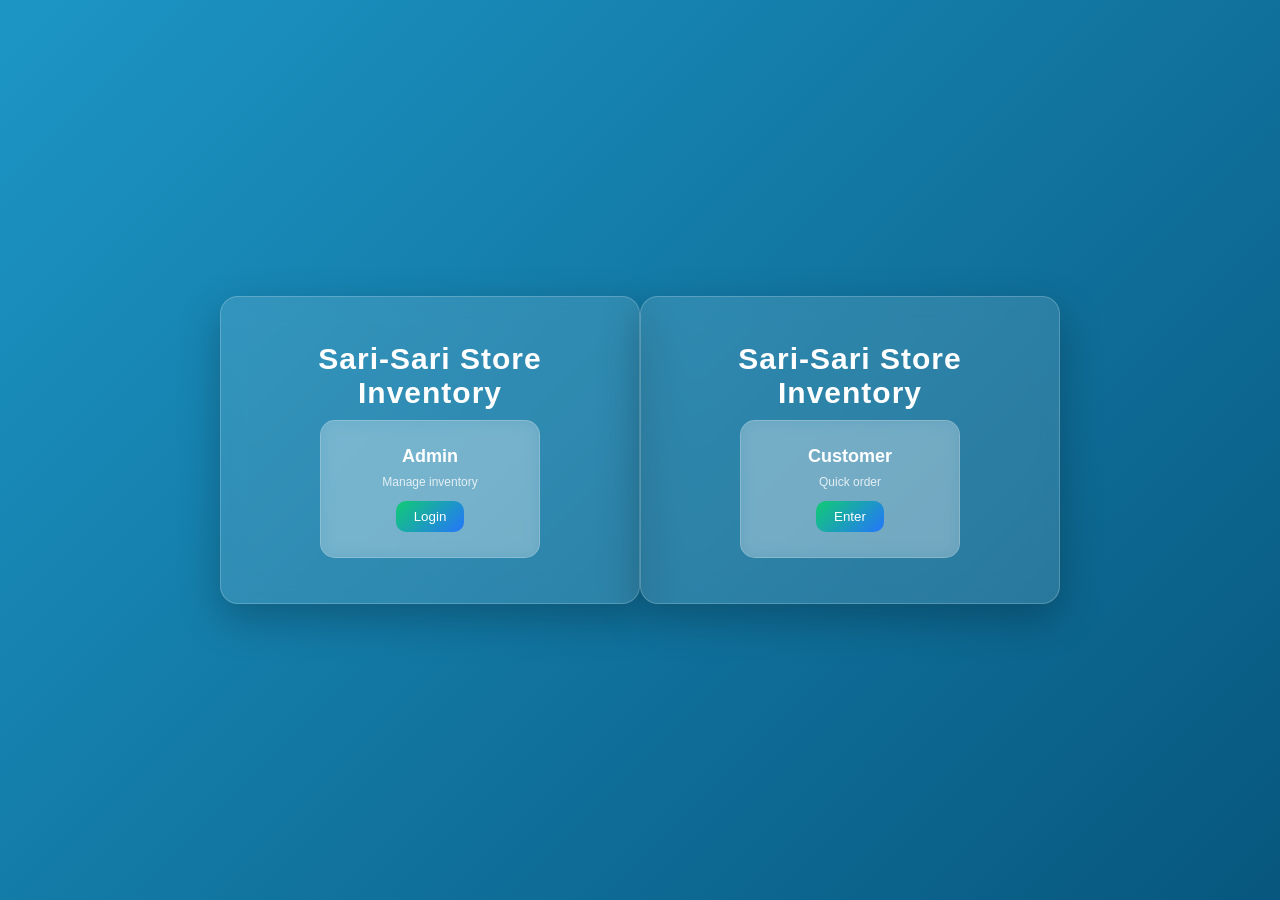
<file: INC/index.html>
<!DOCTYPE html>
<html>
<head>
    <title>Sari-Sari Store Inventory</title>
    <link rel="stylesheet" href="style.css">

   <style>
* {
    margin: 0;
    padding: 0;
    box-sizing: border-box;
    font-family: 'Segoe UI', Tahoma, Geneva, Verdana, sans-serif;
}

/* BACKGROUND */
body {
    height: 100vh;
    display: flex; 
    justify-content: center;
    align-items: center;
    background: linear-gradient(135deg, #1793c4f9 0%, #07577e 100%);
}

/* MAIN CARD */
.main-box {
    background: rgba(255, 255, 255, 0.12);
    backdrop-filter: blur(12px);
    -webkit-backdrop-filter: blur(12px);
    padding: 45px;
    border-radius: 18px;
    width: 420px;
    text-align: center;
    box-shadow: 0 15px 40px rgba(0, 0, 0, 0.25);
    border: 1px solid rgba(255, 255, 255, 0.2);
}

/* TITLE */
.login-title {
    font-size: 30px;
    margin-bottom: 10px;
    color: #ffffff;
    font-weight: 700;
    letter-spacing: 1px;
}

.login-subtitle {
    color: rgba(255, 255, 255, 0.8);
    margin-bottom: 25px;
    font-size: 14px;
}

/* CHOICES */
.choice-container {
    display: flex;
    justify-content: center;
    gap: 18px;
}

/* TILE CARD */
.choice-tile {
    background: rgba(255, 255, 255, 0.25);
    padding: 25px;
    width: 220px;
    border-radius: 15px;
    cursor: pointer;
    transition: all 0.3s ease;
    border: 1px solid rgba(255, 255, 255, 0.2);
    backdrop-filter: blur(8px);
}

.choice-tile:hover {
    transform: translateY(-8px) scale(1.02);
    background: rgba(255, 255, 255, 0.35);
    box-shadow: 0 10px 25px rgba(0, 0, 0, 0.2);
}

/* TILE TEXT */
.choice-tile h2 {
    font-size: 18px;
    margin-bottom: 8px;
    color: #fff;
}

.choice-tile p {
    font-size: 12px;
    color: rgba(255, 255, 255, 0.8);
}

/* LOGIN FORM */
#staffLoginForm {
    display: none;
    margin-top: 20px;
}

/* INPUT FIELD */
.form-group {
    position: relative;
    margin-top: 15px;
}

.form-input {
    width: 100%;
    padding: 12px 12px 12px 15px;
    border-radius: 10px;
    border: none;
    outline: none;
    font-size: 14px;
    background: rgba(255, 255, 255, 0.85);
    transition: 0.3s;
}

.form-input:focus {
    background: #fff;
    box-shadow: 0 0 0 3px rgba(118, 75, 162, 0.3);
}

/* BUTTON GENERAL */
.login-btn {
    padding: 12px;
    border: none;
    border-radius: 10px;
    color: white;
    cursor: pointer;
    font-weight: 600;
    transition: 0.3s;
}

/* TILE BUTTON */
.choice-tile button {
    margin-top: 12px;
    padding: 8px 18px;
    border: none;
    border-radius: 10px;
    background: linear-gradient(135deg, #11cb74, #2575fc);
    color: white;
    cursor: pointer;
    transition: 0.3s;
}

.choice-tile button:hover {
    transform: scale(1.05);
    opacity: 0.9;
}
</style>
</head>

<body>

<!-- CHOICE SCREEN -->
<div id="choiceScreen">
    <div class="main-box">
        <h1 class="login-title">Sari-Sari Store Inventory</h1>

        <div class="choice-container">

            <div class="choice-tile">
                <h2>Admin</h2>
                <p>Manage inventory</p>
                <button onclick="showStaffLogin()">Login</button>
            </div>

        </div>

        <!-- LOGIN -->
        <div id="staffLoginForm">
            <input id="username" placeholder="Username">
            <input id="password" type="password" placeholder="Password">

            <button onclick="staffLogin()">Login</button>
        </div>

    </div>
</div>

<!-- ADMIN PANEL (ONLY ONE) -->
<div id="adminPanel" style="display:none;">

    <h1>ADMIN INVENTORY</h1>

    <!-- DASHBOARD -->
    <div class="dashboard">
        <div>Total Products: <span id="totalProducts">0</span></div>
        <div>Low Stock: <span id="lowStock">0</span></div>
        <div>Total Value: ₱<span id="totalValue">0</span></div>
    </div>

    <!-- FORM -->
    <div class="form">
        <input id="name" placeholder="Product Name">
        <input id="quantity" type="number" placeholder="Quantity">
        <input id="price" type="number" placeholder="Price">
        <input id="level" type="number" placeholder="Low Level">
        <input id="expiry" type="date">

        <select id="category">
            <option>Food</option>
            <option>Drinks</option>
            <option>Household</option>
            <option>Instant Goods</option>
        </select>

        <button onclick="addProduct()">Add Product</button>
    </div>

    <!-- INVENTORY -->
    <div class="category-box food">
        <h2>Food Inventory</h2>
        <table><tbody id="foodList"></tbody></table>
    </div>

    <div class="category-box drinks">
        <h2>Drinks Inventory</h2>
        <table><tbody id="drinksList"></tbody></table>
    </div>

    <div class="category-box household">
        <h2>Household Inventory</h2>
        <table><tbody id="householdList"></tbody></table>
    </div>

    <div class="category-box instant">
        <h2>Instant Goods Inventory</h2>
        <table><tbody id="instantList"></tbody></table>
    </div>

</div>

<script src="script.js"></script>

</body> 

<!-- CHOICE SCREEN -->
<div id="choiceScreen">
    <div class="main-box">
        <h1 class="login-title">Sari-Sari Store Inventory</h1>

        <div class="choice-container">
            <div class="choice-tile">
                <h2>Customer</h2>
                <p>Quick order</p>
                <button onclick="goToCustomer()">Enter</button>
            </div>

        </div>

<!-- ADMIN PANEL (ONLY ONE) -->
<div id="adminPanel" style="display:none;">

    <h1>ADMIN INVENTORY</h1>

    <!-- DASHBOARD -->
    <div class="dashboard">
        <div>Total Products: <span id="totalProducts">0</span></div>
        <div>Low Stock: <span id="lowStock">0</span></div>
        <div>Total Value: ₱<span id="totalValue">0</span></div>
    </div>

    <!-- FORM -->
    <div class="form">
        <input id="name" placeholder="Product Name">
        <input id="quantity" type="number" placeholder="Quantity">
        <input id="price" type="number" placeholder="Price">
        <input id="level" type="number" placeholder="Low Level">
        <input id="expiry" type="date">

        <select id="category">
            <option>Food</option>
            <option>Drinks</option>
            <option>Household</option>
            <option>Instant Goods</option>
        </select>

        <button onclick="addProduct()">Add Product</button>
    </div>

    <!-- INVENTORY -->
    <div class="category-box food">
        <h2>Food Inventory</h2>
        <table><tbody id="foodList"></tbody></table>
    </div>

    <div class="category-box drinks">
        <h2>Drinks Inventory</h2>
        <table><tbody id="drinksList"></tbody></table>
    </div>

    <div class="category-box household">
        <h2>Household Inventory</h2>
        <table><tbody id="householdList"></tbody></table>
    </div>

    <div class="category-box instant">
        <h2>Instant Goods Inventory</h2>
        <table><tbody id="instantList"></tbody></table>
    </div>

</div>

<!-- CUSTOMER SCREEN -->
<div id="customerScreen" style="display:none;">
    <h1>Customer Store</h1>
    <button onclick="goBack()">Back</button>
    <div id="customerList"></div>
</div>

<script src="script.js"></script>

</body>
</html>
</file>
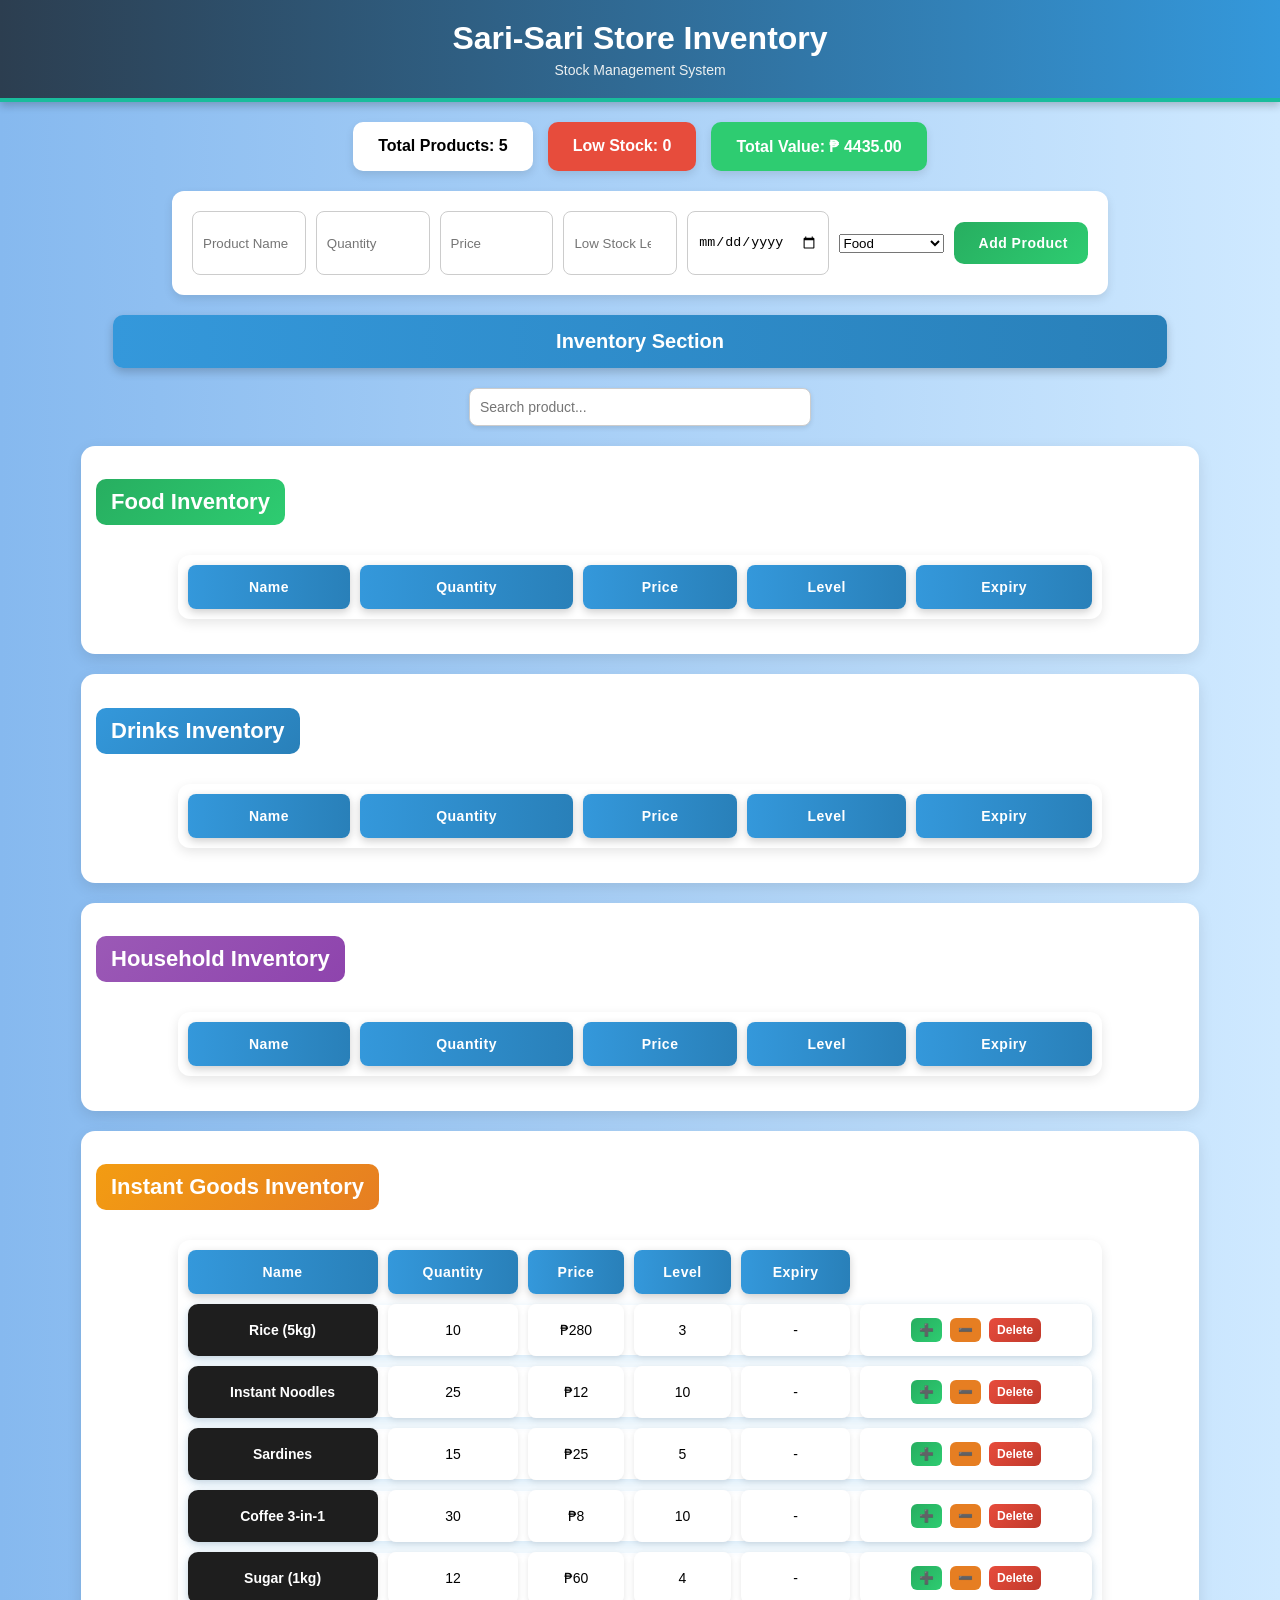
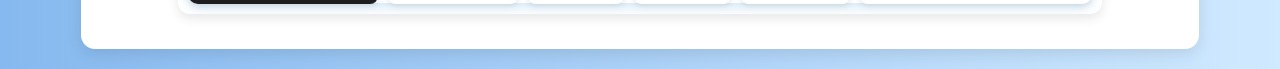
<file: INC/main.html>
<!DOCTYPE html>
<html>
<head>
    <title>Sari-Sari Store Inventory</title>
    <link rel="stylesheet" href="style.css">
</head>
<body>

<div class="header">
    <h1>Sari-Sari Store Inventory</h1>

    <div class="subtitle">Stock Management System</div>
</div>

<!-- DASHBOARD -->
<div class="dashboard">
    <div class="card">Total Products: <span id="totalProducts">0</span></div>
    <div class="card lowCard">Low Stock: <span id="lowStock">0</span></div>
    <div class="card valueCard">Total Value: ₱ <span id="totalValue">0</span></div>
</div>

<!-- FORM -->
<div class="form">
    <input type="text" id="name" placeholder="Product Name">
    <input type="number" id="quantity" placeholder="Quantity">
    <input type="number" id="price" placeholder="Price">
    <input type="number" id="level" placeholder="Low Stock Level">
    <input type="date" id="expiry" placeholder="Expiry Date">
   <select id="category">
    <option value="Food">Food</option>
    <option value="Drinks">Drinks</option>
    <option value="Household">Household</option>
    <option value="Instant Goods">Instant Goods</option>
</select>
    <button class="add-btn" onclick="addProduct()"><span></span> Add Product </button>
    
</div>


<div class="section-header">
    Inventory Section
</div>
<!-- SEARCH -->
<div class="search-container">
    <input type="text" id="search" placeholder="Search product..." onkeyup="displayProducts()">
    <span class="search-icon"></span>
</div>

<div class="category-box food">
    <h2 class="category-title">Food Inventory</h2>

    <table class="inventory-table">
        <thead>
            <tr>
                <th>Name</th>
                <th>Quantity</th>
                <th>Price</th>
                <th>Level</th>
                <th>Expiry</th>
            </tr>
        </thead>

        <tbody id="foodList"></tbody>
    </table>
</div>

<div class="category-box drinks">
    <h2 class="category-title">Drinks Inventory</h2>

    <table class="inventory-table">
        <thead>
            <tr>
                <th>Name</th>
                <th>Quantity</th>
                <th>Price</th>
                <th>Level</th>
                <th>Expiry</th>
            </tr>
        </thead>

        <tbody id="drinksList"></tbody>
    </table>
</div>

<div class="category-box household">
    <h2 class="category-title">Household Inventory</h2>

    <table class="inventory-table">
        <thead>
            <tr>
                <th>Name</th>
                <th>Quantity</th>
                <th>Price</th>
                <th>Level</th>
                <th>Expiry</th>
            </tr>
        </thead>

        <tbody id="householdList"></tbody>
    </table>
</div>

<div class="category-box instant">
    <h2 class="category-title">Instant Goods Inventory</h2>

    <table class="inventory-table">
        <thead>
            <tr>
                <th>Name</th>
                <th>Quantity</th>
                <th>Price</th>
                <th>Level</th>
                <th>Expiry</th>
            </tr>
        </thead>

        <tbody id="instantList"></tbody>
    </table>
</div>

    <script src="script.js"></script>
</body>
</file>
<file: INC/style.css>
body {
    font-family: 'Segoe UI', sans-serif;
    background: linear-gradient(to right, #86b9ef, #cfe9ff);
    margin: 0;
    padding: 0;
}

/* Title */
h1 {
    font-size: 32px;
    font-weight: bold;
    color: white;
    margin: 0;
}



/* Header container */
.header {
    background: linear-gradient(to right, #2c3e50, #3498db);
    padding: 20px;
    text-align: center;
    border-bottom: 4px solid #1abc9c;
    box-shadow: 0 4px 8px rgba(0,0,0,0.2);
}

/* Optional subtitle */
.subtitle {
    color: #ecf0f1;
    font-size: 14px;
    margin-top: 5px;
}
/* Container Card */
.form {
    background: rgb(255, 255, 255);
    padding: 20px;
    margin: 20px auto;
    width: 70%;
    border-radius: 12px;
    box-shadow: 0 4px 10px rgba(0,0,0,0.1);

    display: flex;
    justify-content: center;
    align-items: center;
    gap: 10px;
    flex-wrap: nowrap;
}
/*inputs*/
.form input {
    flex: 1;
    padding: 10px;
    width: 25%;
    border: 1px solid #ccc;
    border-radius: 8px;
    outline: none;
    height: 42px;
}
.form input:focus {
    border-color: #3498db;
    box-shadow: 0 0 5px #3498db;
}

/* Button */
button {
    padding: 10px 15px;
    white-space: nowrap; /* prevents text from breaking */
}

button:hover {
    background: #219150;
    transform: scale(1.05);
}

/*table*/
table {
    width: 80%;
    margin: 20px auto;
    border-collapse: separate !important;
    border-spacing: 10px !important;
}

td {
    background: white;
    padding: 5px 8px;
    border-radius: 8px;
    box-shadow: 0 2px 6px rgba(0,0,0,0.1);
}

th {
    background: linear-gradient(135deg, #3498db, #2980b9);
    color: white;
    padding: 12px;
    border-radius: 8px;
    box-shadow: 0 3px 8px rgba(0,0,0,0.2);
}

tbody tr:hover td {
    transform: translateY(-2px);
}

/* Status styles */
.low {
    color: white;
    background: #e74c3c;
    padding: 5px 10px;
    border-radius: 5px;
}

.ok {
    color: white;
    background: #2ecc71;
    padding: 5px 10px;
    border-radius: 5px;
}
/* DASHBOARD */
.dashboard {
    display: flex;
    justify-content: center;
    gap: 15px;
    margin: 20px;
}

.card {
    background: white;
    padding: 15px 25px;
    border-radius: 10px;
    box-shadow: 0 4px 8px rgba(0,0,0,0.1);
    font-weight: bold;
}

.lowCard {
    background: #e74c3c;
    color: white;
}

.valueCard {
    background: #2ecc71;
    color: white;
}

/* SEARCH */
#search {
    padding: 10px;
    width: 50%;
    margin: 10px auto;
    display: block;
    border-radius: 8px;
    border: 1px solid #ccc;
}

/* ACTION BUTTONS */
td button {
    margin: 2px;
    padding: 5px 8px;
    font-size: 12px;
}

.editBtn {
    background: #f39c12;
}

.deleteBtn {
    background: #e74c3c;
}
.search-container {
    width: 50%;
    margin: 20px auto;
    position: relative;
}

/* Input */
.search-container input {
    width: 100%;
    padding: 12px 15px 12px 40px;
    border-radius: 25px;
    border: 1px solid #ccc;
    outline: none;
    font-size: 14px;
    transition: 0.3s;
    box-shadow: 0 2px 5px rgba(0,0,0,0.1);
}

/* Icon */
.search-icon {
    position: absolute;
    left: 12px;
    top: 50%;
    transform: translateY(-50%);
    font-size: 16px;
    color: #c89898;
}

/* Focus effect */
.search-container input:focus {
    border-color: #3498db;
    box-shadow: 0 0 8px rgba(52, 152, 219, 0.5);
      letter-spacing: 0.5px;
}

/* Hover effect */
.search-container input:hover {
    border-color: #3498db;
}
.search-container {
    width: 50%;
    margin: 20px auto;
    position: relative;
}
.add-btn {
    background: linear-gradient(135deg, #27ae60, #2ecc71);
    color: white;
    border: none;
    padding: 12px 20px;
    border-radius: 10px;
    cursor: pointer;
    font-weight: bold;
    font-size: 14px;
    display: flex;
    align-items: center;
    gap: 5px;
    transition: 0.3s;
    white-space: nowrap;
    height: 42px;
    letter-spacing: 0.5px;
}

/* Hover effect */
.add-btn:hover {
    background: linear-gradient(135deg, #219150, #27ae60);
    transform: translateY(-2px);
    box-shadow: 0 4px 10px rgba(0,0,0,0.2);
}

/* Click effect */
.add-btn:active {
    transform: scale(0.95);
}
/* Table container */
.inventory-table {
    width: 85%;
    margin: 20px auto;
    border-collapse: collapse;
    background: white;
    border-radius: 12px;
    overflow: hidden;
    box-shadow: 0 4px 12px rgba(0,0,0,0.1);
}

/* Header */
.inventory-table th {
    background: linear-gradient(to right, #3498db, #2980b9);
    color: white;
    padding: 14px;
    font-size: 14px;
    letter-spacing: 0.5px;
}

/* Cells */
.inventory-table td {
    padding: 12px;
    text-align: center;
    font-size: 14px;
}

/* Zebra rows */
.inventory-table tr:nth-child(even) {
    background: #f8f9ff;
}

/* Hover effect */
.inventory-table tr:hover {
    background: #eaf4ff;
    transition: 0.2s;
}

/* Action buttons */
.inventory-table button {
    padding: 5px 8px;
    margin: 2px;
    font-size: 12px;
    border-radius: 6px;
}

/* Optional: smaller buttons */
.inventory-table td button {
    cursor: pointer;
}
/* Rounded corners */
.inventory-table tbody tr td:first-child {
       background: #1e1e1e;
    color: white;
    font-weight: bold;
}

.inventory-table tbody tr td:last-child {
    border-top-right-radius: 10px;
    border-bottom-right-radius: 10px;
}

/* Hover */
.inventory-table tbody tr:hover {
    transform: translateY(-2px);
    transition: 0.2s;
}


.low-row {
    background-color: #f0f0f0 !important;
}

tbody tr {
    background: white;
    box-shadow: 0 4px 12px #3498db33;
    border-radius: 10px;
    overflow: hidden;
    border-left: 5px solid #2ecc71;
}

/* remove borders */
td {
    border: none;
    padding: 12px;
}

/* round corners */
tbody tr td:first-child {
    border-top-left-radius: 10px;
    border-bottom-left-radius: 10px;
}

tbody tr td:last-child {
    border-top-right-radius: 10px;
    border-bottom-right-radius: 10px;
}

/* hover effect */
tbody tr:hover {
    transform: translateY(-2px);
    transition: 0.2s;
}
/* SECTION CONTAINER */
.inventory-section {
    width: 90%;
    margin: auto;
}

/* TITLE */
.section-title {
    text-align: center;
    font-size: 26px;
    font-weight: bold;
    color: white;
    margin: 25px 0;
    position: relative;
}

/* underline */
.section-title::after {
    content: "";
    width: 70px;
    height: 4px;
    background: #2ecc71;
    display: block;
    margin: 8px auto 0;
    border-radius: 2px;
}
.section-header {
    width: 80%;
    margin: 20px auto;
    padding: 15px;
    font-size: 20px;
    font-weight: bold;
    color: white;
    background: linear-gradient(to right, #3498db, #2980b9);
    border-radius: 10px;
    text-align: center;
    box-shadow: 0 4px 10px rgba(0,0,0,0.2);
}
.section-box {
    width: 85%;
    margin: 20px auto;
    padding: 15px;
    background: white;
    border-radius: 12px;
    box-shadow: 0 5px 15px rgba(0,0,0,0.1);
}

.section-box h2 {
    margin-bottom: 10px;
    color: #2c3e50;
    border-left: 5px solid #3498db;
    padding-left: 10px;
}

.category-box {
    width: 85%;
    margin: 20px auto;
    padding: 15px;
    background: white;
    border-radius: 14px;
    box-shadow: 0 5px 15px rgba(0,0,0,0.1);
     transition: all 0.3s ease;
}

.category-box:hover {
    transform: translateY(-3px);
}

/* TITLE STYLE */
.category-title {
    font-size: 22px;
    font-weight: bold;
    margin-bottom: 10px;
    padding: 10px 15px;
    border-radius: 10px;
    color: white;
    display: inline-block;
}

/* FOOD STYLE */
.category-box.food .category-title {
    background: linear-gradient(135deg, #27ae60, #2ecc71);
}
/* DRINKS */
.category-box.drinks .category-title {
    background: linear-gradient(135deg, #3498db, #2980b9);
}

/* HOUSEHOLD */
.category-box.household .category-title {
    background: linear-gradient(135deg, #9b59b6, #8e44ad);
}

/* INSTANT GOODS */
.category-box.instant .category-title {
    background: linear-gradient(135deg, #f39c12, #e67e22);
}

.deleteBtn {
    background: linear-gradient(135deg, #e74c3c, #c0392b);
    color: white;
    border: none;
    padding: 6px 10px;
    border-radius: 8px;
    cursor: pointer;
    font-size: 13px;
    font-weight: bold;
    display: inline-flex;
    align-items: center;
    gap: 5px;
    transition: all 0.25s ease;
}

/* hover */
.deleteBtn:hover {
    background: linear-gradient(135deg, #c0392b, #a93226);
    transform: translateY(-2px);
    box-shadow: 0 4px 10px rgba(0,0,0,0.2);
}

/* click effect */
.deleteBtn:active {
    transform: scale(0.95);
}
/* PLUS BUTTON (RESTOCK) */
.plusBtn {
    background: linear-gradient(135deg, #27ae60, #2ecc71);
    color: white;
    border: none;
    padding: 6px 10px;
    border-radius: 8px;
    cursor: pointer;
    font-size: 13px;
    font-weight: bold;
    transition: 0.25s;
}

.plusBtn:hover {
    transform: translateY(-2px);
    box-shadow: 0 4px 10px rgba(0,0,0,0.2);
}

/* MINUS BUTTON (SELL) */
.minusBtn {
    background: linear-gradient(135deg, #e67e22, #e67e22);
    color: white;
    border: none;
    padding: 6px 10px;
    border-radius: 8px;
    cursor: pointer;
    font-size: 13px;
    font-weight: bold;
    transition: 0.25s;
}

.minusBtn:hover {
    transform: translateY(-2px);
    box-shadow: 0 4px 10px rgba(0,0,0,0.2);
}

/* CLICK EFFECT (BOTH) */
.plusBtn:active,
.minusBtn:active {
    transform: scale(0.95);
}
#customerList div {
    box-shadow: 0 4px 10px rgba(0,0,0,0.2);
}
</file>
